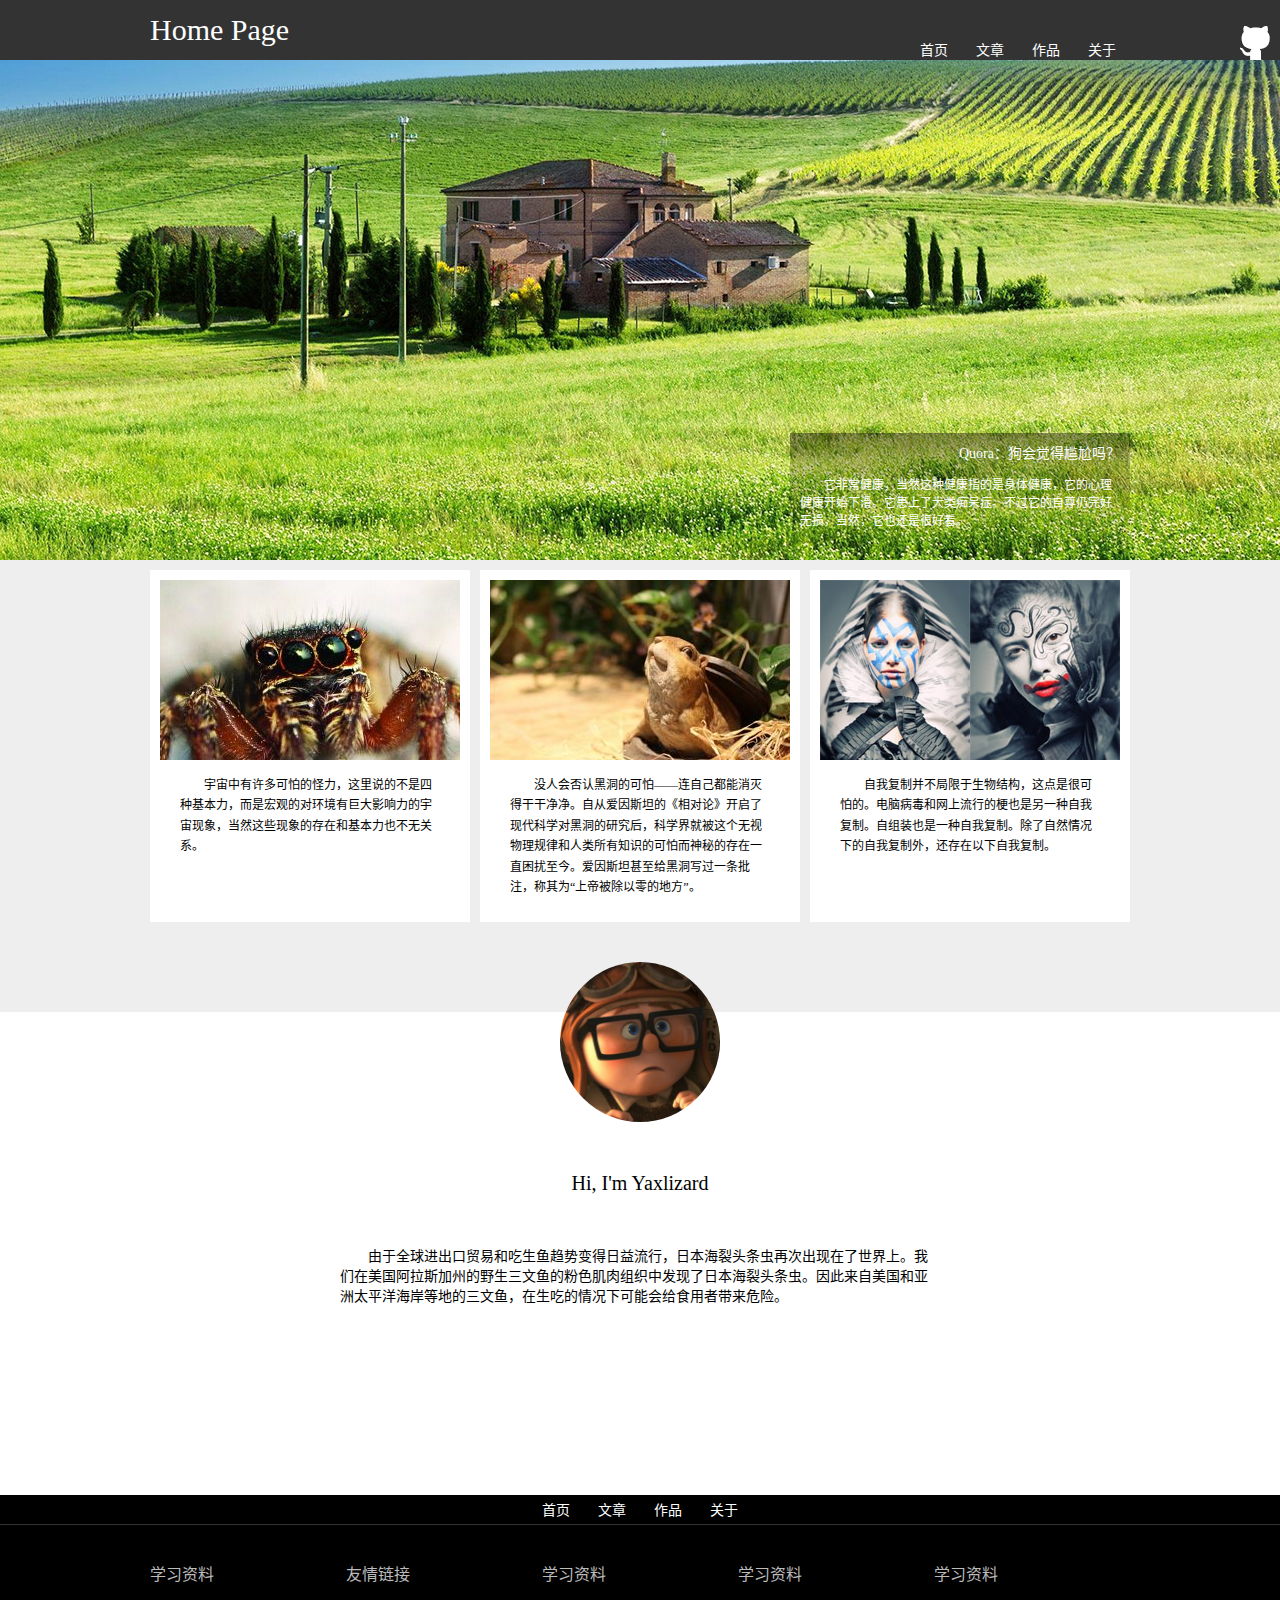
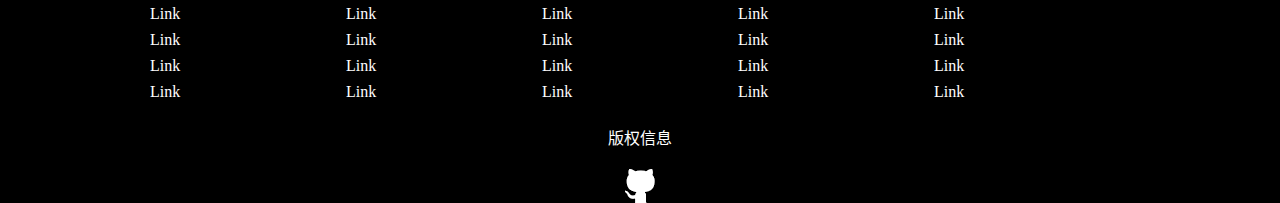
<file: index.html>
<!DOCTYPE html>
<html lang="zh-CN">
    <head>
        <meta charset="utf-8">
        <title>萝卜排骨 - index</title>
        <link rel="stylesheet" href="style/base.css">
        <link rel="stylesheet" href="style/index.css">
        <link href="font-awesome-4.7.0/css/font-awesome.min.css" rel="stylesheet">
    </head>
    <body>
        <div id="site-header">
            <div class="branding">
                <div class="logo">
                    <span>Home Page</span>
                </div>
                <div class="menu-box">
                    <div class="menu">
                        <a href="index.html">首页</a>
                        <a href="blog.html">文章</a>
                        <a href="gallery.html">作品</a>
                        <a href="about.html">关于</a>
                    </div>
                </div>
            </div>
        </div>
        <div class="git">
            <a href="#"><img src="img/icon-github.png"></a>
        </div>
        <div id="banner">
            <div>
                <div class="bullet">
                    Quora：狗会觉得尴尬吗？
                    <p>它非常健康，当然这种健康指的是身体健康，它的心理健康开始下滑。它患上了犬类痴呆症。不过它的自尊仍完好无损，当然，它也还是很好看。</p>
                </div>
            </div>
        </div>
        <div id="content">
            <div class="article-row">
                <article>
                    <div class="window"><a href="#"><img src="img/spider.jpg"></a></div>
                    <p>宇宙中有许多可怕的怪力，这里说的不是四种基本力，而是宏观的对环境有巨大影响力的宇宙现象，当然这些现象的存在和基本力也不无关系。</p>
                </article>
                <article>
                    <div class="window"><a href="#"><img src="img/squirel.jpg"></a></div>
                    <p>没人会否认黑洞的可怕——连自己都能消灭得干干净净。自从爱因斯坦的《相对论》开启了现代科学对黑洞的研究后，科学界就被这个无视物理规律和人类所有知识的可怕而神秘的存在一直困扰至今。爱因斯坦甚至给黑洞写过一条批注，称其为“上帝被除以零的地方”。</p>
                </article>
                <article>
                    <div class="window"><a href="#"><img src="img/model.jpg"></a></div>
                    <p>自我复制并不局限于生物结构，这点是很可怕的。电脑病毒和网上流行的梗也是另一种自我复制。自组装也是一种自我复制。除了自然情况下的自我复制外，还存在以下自我复制。</p>
                </article>
            </div>
        </div>
        <div id="author">
            <div class="avatar">
                <a href="#"><img src="img/avatar.jpg"></a>
            </div>
            <div class="about-me">
                <span>Hi, I'm Yaxlizard</span>
                <p>由于全球进出口贸易和吃生鱼趋势变得日益流行，日本海裂头条虫再次出现在了世界上。我们在美国阿拉斯加州的野生三文鱼的粉色肌肉组织中发现了日本海裂头条虫。因此来自美国和亚洲太平洋海岸等地的三文鱼，在生吃的情况下可能会给食用者带来危险。</p>
            </div>
        </div>
        <div id="site-tail">
            <div class="nav-center">
                <div class="menu">
                    <a href="index.html">首页</a>
                    <a href="blog.html">文章</a>
                    <a href="gallery.html">作品</a>
                    <a href="about.html">关于</a>
                </div>              
            </div>
            <div class="link-box">
                <ul>
                    <li>学习资料</li>
                    <li><a href="#">Link</a></li>
                    <li><a href="#">Link</a></li>
                    <li><a href="#">Link</a></li>
                    <li><a href="#">Link</a></li>
                </ul>
                <ul>
                    <li>友情链接</li>
                    <li><a href="#">Link</a></li>
                    <li><a href="#">Link</a></li>
                    <li><a href="#">Link</a></li>
                    <li><a href="#">Link</a></li>
                </ul>
                <ul>
                    <li>学习资料</li>
                    <li><a href="#">Link</a></li>
                    <li><a href="#">Link</a></li>
                    <li><a href="#">Link</a></li>
                    <li><a href="#">Link</a></li>
                </ul>
                <ul>
                    <li>学习资料</li>
                    <li><a href="#">Link</a></li>
                    <li><a href="#">Link</a></li>
                    <li><a href="#">Link</a></li>
                    <li><a href="#">Link</a></li>
                </ul>
                <ul>
                    <li>学习资料</li>
                    <li><a href="#">Link</a></li>
                    <li><a href="#">Link</a></li>
                    <li><a href="#">Link</a></li>
                    <li><a href="#">Link</a></li>
                </ul>
            </div>
            <div class="copyright">
                <span>版权信息</span>
                <a href="#"><img src="img/icon-github.png"></a>
            </div>
        </div>
    </body>
</html>
</file>
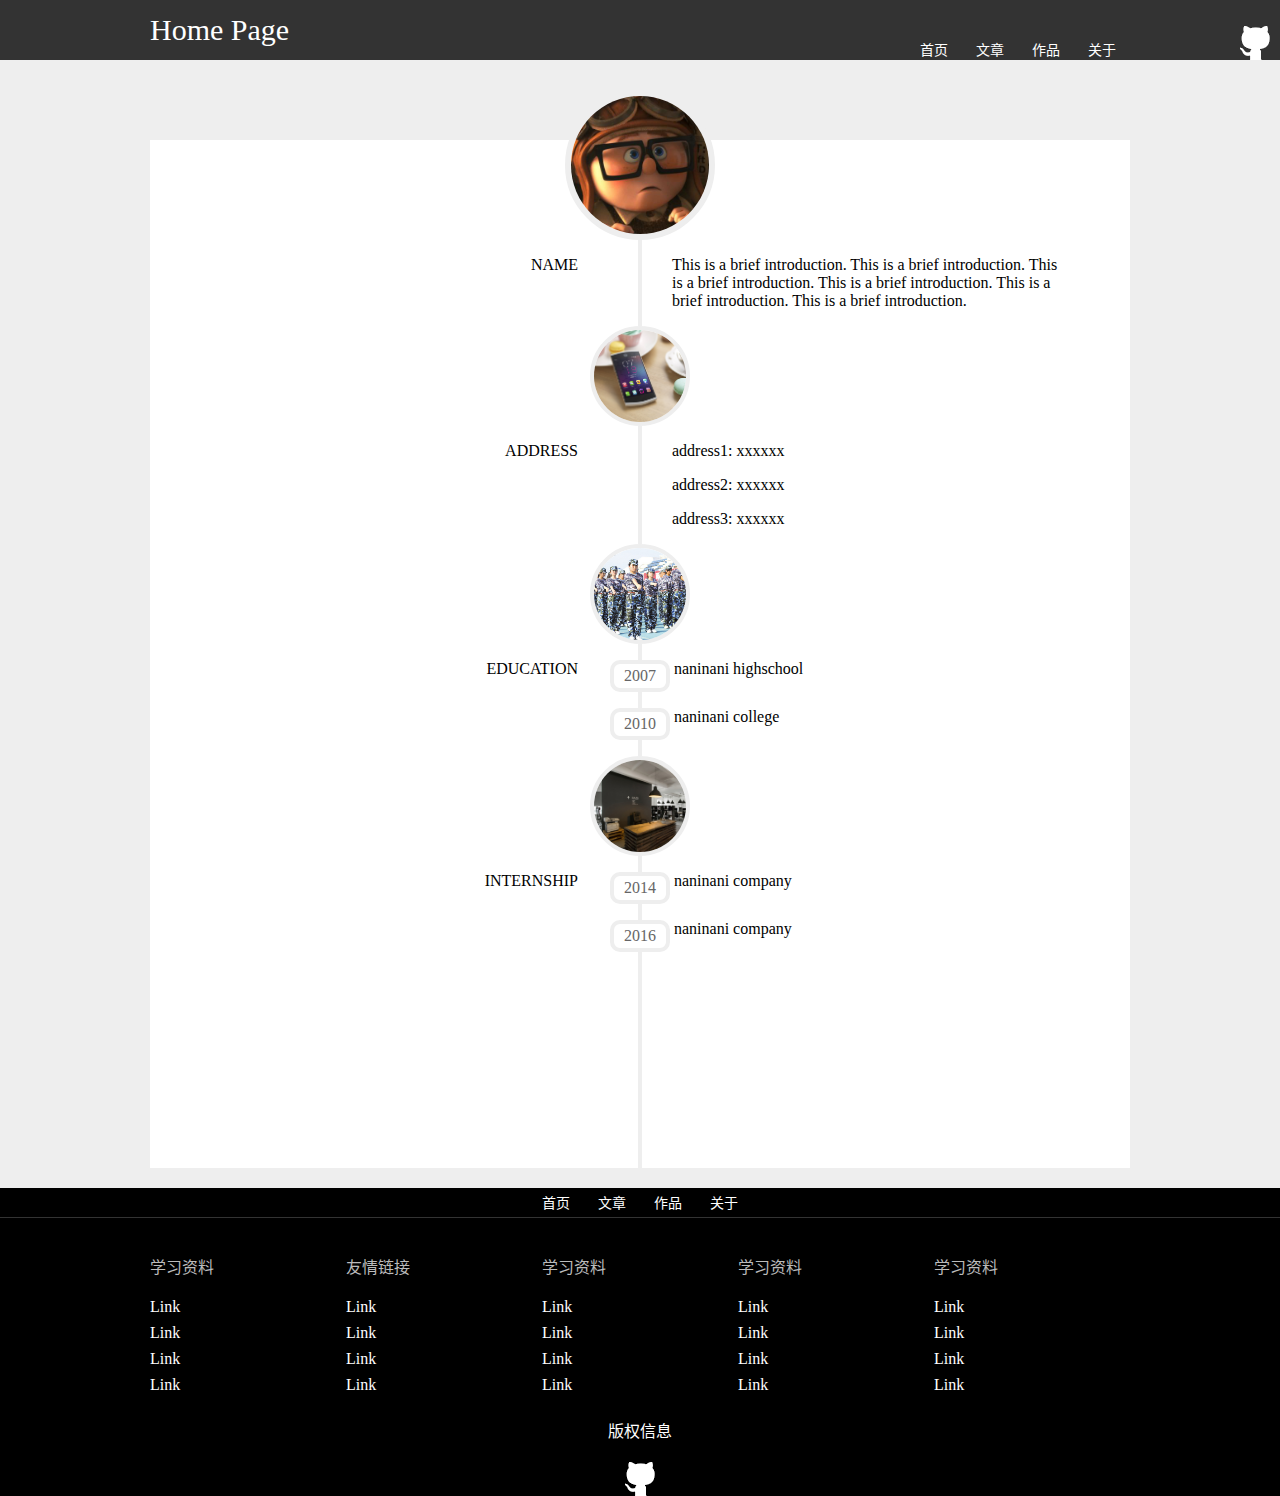
<file: about.html>
<!DOCTYPE html>
<html lang="zh-CN">
    <head>
        <meta charset="utf-8">
        <title>萝卜排骨 - about</title>
        <link rel="stylesheet" href="style/base.css">
        <link rel="stylesheet" href="style/about.css">
        <link href="font-awesome-4.7.0/css/font-awesome.min.css" rel="stylesheet">
    </head>
    <body>
        <div id="site-header">
            <div class="branding">
                <div class="logo">
                    <span>Home Page</span>
                </div>
                <div class="menu-box">
                    <div class="menu">
                        <a href="index.html">首页</a>
                        <a href="blog.html">文章</a>
                        <a href="gallery.html">作品</a>
                        <a href="about.html">关于</a>
                    </div>
                </div>
            </div>
        </div>
        <div class="git">
            <a href="#"><img src="img/icon-github.png"></a>
        </div>
        <div style="background-color: #eee;padding-top: 80px;clear:both;">
            <div id="container">
                <div class="floor">
                    <div class="avatar">
                        <img src="img/avatar.jpg">
                    </div>
                    <article>
                        <div class="left">
                            <p>NAME</p>
                        </div>
                        <div class="right">
                            <p>This is a brief introduction. This is a brief introduction. This is a brief introduction. This is a brief introduction. This is a brief introduction. This is a brief introduction. </p>
                        </div>
                    </article>
                </div>
                <div class="floor">
                    <div class="thumbnail">
                        <img src="img/address.jpg">
                    </div>
                    <article>
                        <div class="left">
                            <p>ADDRESS</p>
                        </div>
                        <div class="right">
                            <p>address1: xxxxxx</p>
                            <p>address2: xxxxxx</p>
                            <p>address3: xxxxxx</p>
                        </div>
                    </article>
                </div>
                <div class="floor">
                    <div class="thumbnail">
                        <img src="img/education.jpg">
                    </div>
                    <article>
                        <div class="left">
                            <p>EDUCATION</p>
                        </div>
                        <div class="right">
                            <p>
                                <span>2007</span>
                                naninani highschool
                            </p>
                            <p>
                                <span>2010</span>
                                naninani college
                            </p>
                            
                        </div>
                    </article>
                </div>
                <div class="floor">
                    <div class="thumbnail">
                        <img src="img/internship.jpg">
                    </div>
                    <article>
                        <div class="left">
                            <p>INTERNSHIP</p>
                        </div>
                        <div class="right">
                            <p>
                                <span>2014</span>
                                naninani company
                            </p>
                            <p>
                                <span>2016</span>
                                naninani company
                            </p>
                        </div>
                    </article>
                </div>
            </div>
        </div>
        <div id="site-tail">
            <div class="nav-center">
                <div class="menu">
                    <a href="index.html">首页</a>
                    <a href="blog.html">文章</a>
                    <a href="gallery.html">作品</a>
                    <a href="about.html">关于</a>
                </div>              
            </div>
            <div class="link-box">
                <ul>
                    <li>学习资料</li>
                    <li><a href="#">Link</a></li>
                    <li><a href="#">Link</a></li>
                    <li><a href="#">Link</a></li>
                    <li><a href="#">Link</a></li>
                </ul>
                <ul>
                    <li>友情链接</li>
                    <li><a href="#">Link</a></li>
                    <li><a href="#">Link</a></li>
                    <li><a href="#">Link</a></li>
                    <li><a href="#">Link</a></li>
                </ul>
                <ul>
                    <li>学习资料</li>
                    <li><a href="#">Link</a></li>
                    <li><a href="#">Link</a></li>
                    <li><a href="#">Link</a></li>
                    <li><a href="#">Link</a></li>
                </ul>
                <ul>
                    <li>学习资料</li>
                    <li><a href="#">Link</a></li>
                    <li><a href="#">Link</a></li>
                    <li><a href="#">Link</a></li>
                    <li><a href="#">Link</a></li>
                </ul>
                <ul>
                    <li>学习资料</li>
                    <li><a href="#">Link</a></li>
                    <li><a href="#">Link</a></li>
                    <li><a href="#">Link</a></li>
                    <li><a href="#">Link</a></li>
                </ul>
            </div>
            <div class="copyright">
                <span>版权信息</span>
                <a href="#"><img src="img/icon-github.png"></a>
            </div>
        </div>
    </body>
</html>
</file>
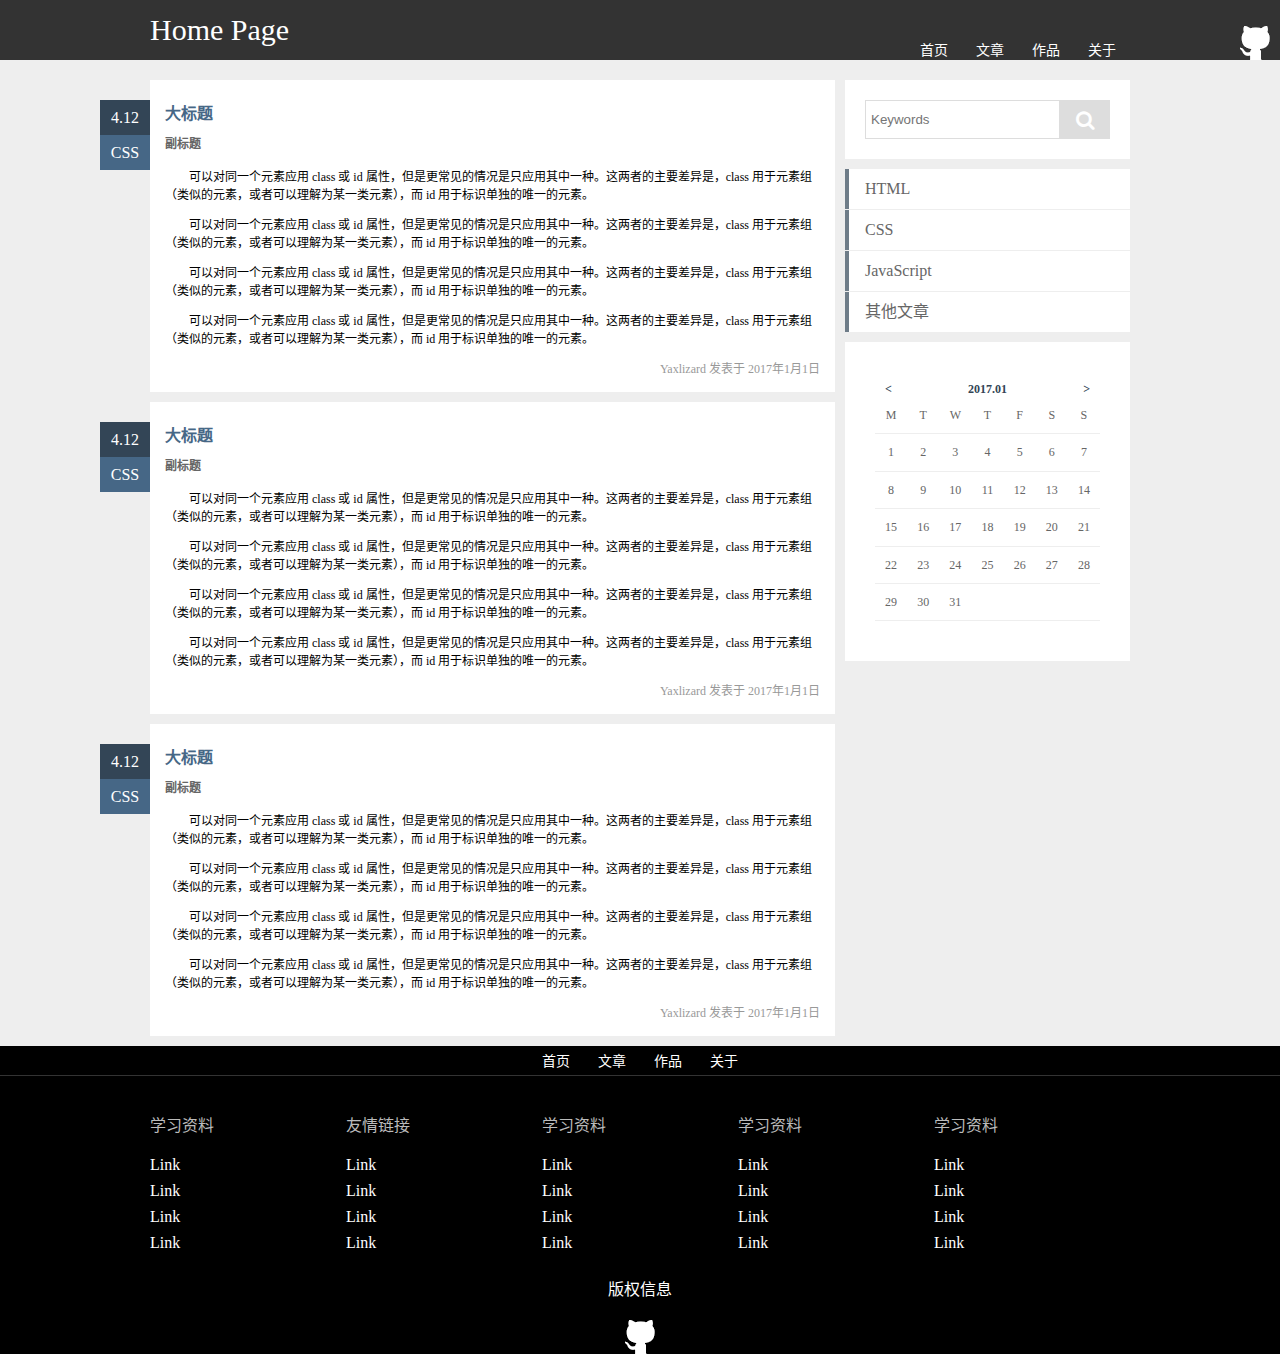
<file: blog.html>
<!DOCTYPE html>
<html lang="zh-CN">
    <head>
        <meta charset="utf-8">
        <title>萝卜排骨 - blog</title>
        <link rel="stylesheet" href="style/base.css">
        <link rel="stylesheet" href="style/blog.css">
        <link href="font-awesome-4.7.0/css/font-awesome.min.css" rel="stylesheet">
    </head>
    <body>
        <div id="site-header">
            <div class="branding">
                <div class="logo">
                    <span>Home Page</span>
                </div>
                <div class="menu-box">
                    <div class="menu">
                        <a href="index.html">首页</a>
                        <a href="blog.html">文章</a>
                        <a href="gallery.html">作品</a>
                        <a href="about.html">关于</a>
                    </div>
                </div>
            </div>
        </div>
        <div class="git">
            <a href="#"><img src="img/icon-github.png"></a>
        </div>
            <div style="background-color: #eee;padding-top: 20px;clear:both;">
                <div id="container">
                    <div class="main">
                        <article>
                            <header>
                                <div class="side-tag">
                                    <div>
                                        <span>4.12</span>
                                    </div>
                                    <div>
                                        <span>CSS</span>
                                    </div>
                                </div>
                                <div class="primary">
                                    大标题
                                </div>
                                <div class="secondary">
                                    副标题
                                </div>
                            </header>
                            <p>
                                可以对同一个元素应用 class 或 id 属性，但是更常见的情况是只应用其中一种。这两者的主要差异是，class 用于元素组（类似的元素，或者可以理解为某一类元素），而 id 用于标识单独的唯一的元素。
                            </p>
                            <p>
                                可以对同一个元素应用 class 或 id 属性，但是更常见的情况是只应用其中一种。这两者的主要差异是，class 用于元素组（类似的元素，或者可以理解为某一类元素），而 id 用于标识单独的唯一的元素。
                            </p>
                            <p>
                                可以对同一个元素应用 class 或 id 属性，但是更常见的情况是只应用其中一种。这两者的主要差异是，class 用于元素组（类似的元素，或者可以理解为某一类元素），而 id 用于标识单独的唯一的元素。
                            </p>
                            <p>
                                可以对同一个元素应用 class 或 id 属性，但是更常见的情况是只应用其中一种。这两者的主要差异是，class 用于元素组（类似的元素，或者可以理解为某一类元素），而 id 用于标识单独的唯一的元素。
                            </p>
                            <span class="post-date">
                                Yaxlizard 发表于 2017年1月1日
                            </span>
                        </article>
                        <article>
                            <header>
                                <div class="side-tag">
                                    <div>
                                        <span>4.12</span>
                                    </div>
                                    <div>
                                        <span>CSS</span>
                                    </div>
                                </div>
                                <div class="primary">
                                    大标题
                                </div>
                                <div class="secondary">
                                    副标题
                                </div>
                            </header>
                            <p>
                                可以对同一个元素应用 class 或 id 属性，但是更常见的情况是只应用其中一种。这两者的主要差异是，class 用于元素组（类似的元素，或者可以理解为某一类元素），而 id 用于标识单独的唯一的元素。
                            </p>
                            <p>
                                可以对同一个元素应用 class 或 id 属性，但是更常见的情况是只应用其中一种。这两者的主要差异是，class 用于元素组（类似的元素，或者可以理解为某一类元素），而 id 用于标识单独的唯一的元素。
                            </p>
                            <p>
                                可以对同一个元素应用 class 或 id 属性，但是更常见的情况是只应用其中一种。这两者的主要差异是，class 用于元素组（类似的元素，或者可以理解为某一类元素），而 id 用于标识单独的唯一的元素。
                            </p>
                            <p>
                                可以对同一个元素应用 class 或 id 属性，但是更常见的情况是只应用其中一种。这两者的主要差异是，class 用于元素组（类似的元素，或者可以理解为某一类元素），而 id 用于标识单独的唯一的元素。
                            </p>
                            <span class="post-date">
                                Yaxlizard 发表于 2017年1月1日
                            </span>
                        </article>
                        <article>
                            <header>
                                <div class="side-tag">
                                    <div>
                                        <span>4.12</span>
                                    </div>
                                    <div>
                                        <span>CSS</span>
                                    </div>
                                </div>
                                <div class="primary">
                                    大标题
                                </div>
                                <div class="secondary">
                                    副标题
                                </div>
                            </header>
                            <p>
                                可以对同一个元素应用 class 或 id 属性，但是更常见的情况是只应用其中一种。这两者的主要差异是，class 用于元素组（类似的元素，或者可以理解为某一类元素），而 id 用于标识单独的唯一的元素。
                            </p>
                            <p>
                                可以对同一个元素应用 class 或 id 属性，但是更常见的情况是只应用其中一种。这两者的主要差异是，class 用于元素组（类似的元素，或者可以理解为某一类元素），而 id 用于标识单独的唯一的元素。
                            </p>
                            <p>
                                可以对同一个元素应用 class 或 id 属性，但是更常见的情况是只应用其中一种。这两者的主要差异是，class 用于元素组（类似的元素，或者可以理解为某一类元素），而 id 用于标识单独的唯一的元素。
                            </p>
                            <p>
                                可以对同一个元素应用 class 或 id 属性，但是更常见的情况是只应用其中一种。这两者的主要差异是，class 用于元素组（类似的元素，或者可以理解为某一类元素），而 id 用于标识单独的唯一的元素。
                            </p>
                            <span class="post-date">
                                Yaxlizard 发表于 2017年1月1日
                            </span>
                        </article>
                    </div>
                    <div class="side-bar">
                        <form class="search" action="" method="post">
                            <input type="text" placeholder="Keywords" name="s">
                            <button type="submit">
                                <i class="fa fa-search fa-lg"></i>
                            </button>
                        </form>
                        <div class="doc-list">
                            <ul>
                                <li>HTML</li>
                                <li>CSS</li>
                                <li>JavaScript</li>
                                <li>其他文章</li>
                            </ul>
                        </div>
                        <div class="calendar">
                            <div class="bundle">
                                <span>2017.01</span>
                            </div>
                            <div>
                                <div class="chunk">
                                    <span>M</span>
                                    <span>T</span>
                                    <span>W</span>
                                    <span>T</span>
                                    <span>F</span>
                                    <span>S</span>
                                    <span>S</span>
                                </div>
                                <div class="chunk">
                                    <span>1</span>
                                    <span>2</span>
                                    <span>3</span>
                                    <span>4</span>
                                    <span>5</span>
                                    <span>6</span>
                                    <span>7</span>
                                </div>
                                <div class="chunk">
                                    <span>8</span>
                                    <span>9</span>
                                    <span>10</span>
                                    <span>11</span>
                                    <span>12</span>
                                    <span>13</span>
                                    <span>14</span>
                                </div>
                                <div class="chunk">
                                    <span>15</span>
                                    <span>16</span>
                                    <span>17</span>
                                    <span>18</span>
                                    <span>19</span>
                                    <span>20</span>
                                    <span>21</span>
                                </div>
                                <div class="chunk">
                                    <span>22</span>
                                    <span>23</span>
                                    <span>24</span>
                                    <span>25</span>
                                    <span>26</span>
                                    <span>27</span>
                                    <span>28</span>
                                </div>
                                <div class="chunk">
                                    <span>29</span>
                                    <span>30</span>
                                    <span>31</span>
                                </div>
                            </div>
                        </div>
                    </div>
                </div>
            </div>
        <div id="site-tail">
            <div class="nav-center">
                <div class="menu">
                    <a href="index.html">首页</a>
                    <a href="blog.html">文章</a>
                    <a href="gallery.html">作品</a>
                    <a href="about.html">关于</a>
                </div>              
            </div>
            <div class="link-box">
                <ul>
                    <li>学习资料</li>
                    <li><a href="#">Link</a></li>
                    <li><a href="#">Link</a></li>
                    <li><a href="#">Link</a></li>
                    <li><a href="#">Link</a></li>
                </ul>
                <ul>
                    <li>友情链接</li>
                    <li><a href="#">Link</a></li>
                    <li><a href="#">Link</a></li>
                    <li><a href="#">Link</a></li>
                    <li><a href="#">Link</a></li>
                </ul>
                <ul>
                    <li>学习资料</li>
                    <li><a href="#">Link</a></li>
                    <li><a href="#">Link</a></li>
                    <li><a href="#">Link</a></li>
                    <li><a href="#">Link</a></li>
                </ul>
                <ul>
                    <li>学习资料</li>
                    <li><a href="#">Link</a></li>
                    <li><a href="#">Link</a></li>
                    <li><a href="#">Link</a></li>
                    <li><a href="#">Link</a></li>
                </ul>
                <ul>
                    <li>学习资料</li>
                    <li><a href="#">Link</a></li>
                    <li><a href="#">Link</a></li>
                    <li><a href="#">Link</a></li>
                    <li><a href="#">Link</a></li>
                </ul>
            </div>
            <div class="copyright">
                <span>版权信息</span>
                <a href="#"><img src="img/icon-github.png"></a>
            </div>
        </div>
    </body>
</html>
</file>
<file: style/base.css>
body {
    margin: 0;
    word-wrap: break-word;
    word-break: normal;
    min-width: 980px;
}

img {
    vertical-align: bottom; /*消除img元素和block元素的距离*/
}

ul,
ol {
    list-style: none;
    padding-left: 0;
}

/*取消浏览器自带的链接样式*/
a:-webkit-any-link {    
    color: inherit;
    text-decoration: initial;
}

a:-moz-any-link {    
    color: inherit;
    text-decoration: initial;
}

a:-ms-any-link {    
    color: inherit;
    text-decoration: initial;
}

a:any-link {    
    color: inherit;
    text-decoration: initial;
}

a:hover {
    cursor: pointer;
}

#site-header {
    float: left;
    width: 100%;
    height: 60px;
    background-color: rgba(0,0,0,0.8);
}

.branding {
    margin: 0 auto;
    width: 980px;
    height: 60px;
    padding-bottom: 5px;
    box-sizing: border-box;
}

.logo {
    float: left;
    color: #fff;
    margin-top: 13px;
}

.logo span {
    font-family: cursive;
    font-size: 30px;
}

.menu-box {
    float: right;
    margin-top:35px;
}

.menu {
    font-size: 0;
    color: #fff;
}

.menu  a {
    display: inline-block;
    font-size: 14px;
    padding: 4px 14px 0;
}

.git {
    float: left;
    margin-left: -40px;
    margin-top: 26px;
    height: 34px;
}

#site-header::after,
#site-tail::after,
.link-box::after {
    content: ".";
    display: block;
    height: 0;
    clear: both;
    visibility: hidden;
}

#site-tail {
    overflow: hidden;
    width: 100%;
    background-color: #000;
    color: #fff;
}

.nav-center {
    display: table;
    width: 100%;
    text-align: center;
    border-bottom: 1px solid #333;
    padding-bottom: 5px;
}

.link-box {
    width: 980px;
    margin: 0 auto;
    padding-top: 20px;
}

.link-box ul {
    float: left;
    width: 20%;
}

.link-box li {
    padding-bottom: .5em;
}

.link-box li:first-child {
    padding-bottom: 20px;
    color: #bbb;
}

.link-box a:hover {
    text-decoration: underline;
}

.copyright {
    text-align: center;
}

.copyright>span {
    display: block;
    margin-bottom: 20px;
}
</file>
<file: style/index.css>
#banner::after,
#content::after,
#author::after
.article-row::after {
    content: ".";
    display: block;
    height: 0;
    clear: both;
    visibility: hidden;
}

#banner {
    clear: both;
    background: url(../img/banner-bg2.jpg) no-repeat;
    height: 500px;
}

#banner>div {
    position: relative;
    margin: 0 auto;
    width: 980px;
    height: 100%;
}

.bullet {
    position: absolute;
    right: 0;
    bottom: 0;
    padding: 10px 10px 30px;
    font-size: 14px;
    line-height: 1.5;
    text-align: right;
    color: #fff;
    background: linear-gradient(
    to bottom,
    rgba(0,0,0,0.4) 0%,
    rgba(0,0,0,0.2) 25%,
    rgba(0,0,0,0) 100%);
    width: 320px;
}

.bullet>p {
    text-indent: 2em;
    text-align: left;
    margin-bottom: 0;
    font-size: 12px;
}

#content {
    overflow: hidden;
    background-color: #eee;
}

.article-row {
    width: 980px;
    margin: 10px auto 90px;
    overflow: hidden;
}

article {
    float: left;
    font-size: 12px;
    line-height: 1.7;
    width: 320px;
    background-color: #fff;
    margin-bottom: -10000px;
    padding-bottom: 10000px;
}

article:nth-of-type(2) {
    margin-left: 10px;
    margin-right: 10px;
}

.window {
    overflow: hidden;
    width: 300px;
    height: 180px;
    margin: 10px; 
}

.window img {
    width: 100%;
    height: auto;
}

.window img:hover {
    transform: scale(1.1);
    transition: .3s;
}

article>p {
    text-indent: 2em;
    margin: 0;
    padding: 5px 30px 25px;
}

#author {
    text-align: center;
    font-family: "Century Gothic";
}

#author span {
    font-size: 20px;
    
}


.avatar img {
    width: 160px;
    height: 160px;
    border-radius: 50%;
    margin-top: -50px;
    margin-bottom: 50px;
}


.about-me>p {
    margin: 50px auto;
    text-align: left;
    text-indent: 2em;
    font-size: 14px;
    width: 600px;
    height: 200px;
}
</file>
<file: style/about.css>
#container {
    clear: both;
    width: 980px;
    margin: 0 auto;
    padding-bottom: 20px;
}

#container::after,
.floor::after {
    content: ".";
    line-height: 0;
    display: block;
    clear: both;
    visibility: hidden;
}

.floor {
    background-color: #fff;
}

.avatar {
    text-align: center;
}

.avatar img {
    width: 150px;
    height: 150px;
    box-sizing: border-box;
    border: 6px solid #eee;
    border-radius: 50%;
    margin-top: -50px;
}

article > div {
    float: left;
    width: 488px;
}

.left > p {
    float: right;
    padding-right: 60px;
}

article .right {
    border-left: 4px solid #eee;
}

.floor:last-child .right {
    padding-bottom: 200px;
}


.right p {
    padding-left: 30px;
    padding-right: 60px;
}

.right span {
    display: inline-block;
    margin-left: -62px;
    vertical-align: top;
    box-sizing: border-box;
    padding: 3px 10px;
    border: 4px solid #eee;
    border-radius: 10px;
    color: #666;
    background-color: #fff;
}

.thumbnail {
    text-align: center;
    background-color: #fff;
}

.thumbnail img {
    width: 100px;
    height: 100px;
    box-sizing: border-box;
    border: 4px solid #eee;
    border-radius: 50%;
    overflow: hidden;
    
}
</file>
<file: style/blog.css>
#container {
    width: 980px;
    margin: 0 auto;
}

#container::after,
.search::after,
.doc-list::after,
.calendar::after {
    content: ".";
    line-height: 0;
    display: block;
    clear: both;
    visibility: hidden;
}

.main {
    float: left;
    margin-right: 10px;
    width: 685px;
    box-sizing: border-box;
}

.side-bar {
    float: left;
    width: 285px;
    box-sizing: border-box;
}

article {
    padding: 20px 15px 15px;
    background-color: #fff;
    margin-bottom: 10px;
}

.side-tag {
    float: left;
    margin-left: -65px;
    background-color: yellow;
    width: 50px;
    height: 70px;
}

.side-tag>div {
    height: 50%;
    color: #fff;
    text-align: center;
}

.side-tag>div:first-child {
    background-color: #334556;
}

.side-tag>div:last-child {
    background-color: #466786;
}

.side-tag span {
    line-height: 35px;
}

.primary {
    color: #466786;
    font-size: 16px;
    font-weight: 700;
    margin-bottom: 10px;
}

.secondary {
    color: #666;
    font-size: 12px;
    font-weight: 700;
    margin-bottom: 15px;
}

article>p {
    text-indent: 2em;
    font-size: 12px;
}

.post-date {
    font-size: 12px;
    display: block;
    text-align: right;
    color: #999;
}

.search {
    font-size: 0;   /*取消内联元素间距*/
    text-align: center;
    background-color: #fff;
    padding: 20px;
}

.search>input {
    width: 195px;
    height: 39px;
    padding: 0 5px;
    border: 1px solid #ddd;
    box-sizing: border-box;
}

.search>button {
    vertical-align: bottom; /*下边考底部*/
    width: 50px;
    height: 39px;
    color: #fff;
    font-size: 15px;
    background-color: #ddd;
    border: 2px solid #ddd;
    cursor: pointer;
}

.search>button:hover {
    background-color: #d2c7d2;
}

.doc-list ul {
    margin: 10px 0;
}

.doc-list li {
    display: block;
    box-sizing: border-box;
    width: 100%;
    height: 40px;
    margin: 1px 0;
    padding-left: 16px;
    line-height: 40px;
    background-color: #fff;
    border-left: 4px solid #6e7c88;
    cursor: pointer;
    color: #666;
}

.doc-list li:hover {
    color: #000;
}

.calendar {
    padding: 40px 30px;
    font-size: 0;
    background-color: #fff;
}

.bundle {
    text-align: center;
    font-size: 12px;
    font-weight: 700;
    padding: 0 10px;
    color: #334556;
}

.bundle::before {
    content: "<";
    float: left;
}

.bundle::after {
    content: ">";
    float: right;
}

.chunk {
    width: 100%;
    color: #666;
    padding: 8px 0;
    border-bottom: 1px solid #eee;
}

.chunk span {
    display: inline-block;
    width: calc(100% / 7);
    font-size: 12px;
    text-align: center;
    line-height: 1.7;
}
</file>
